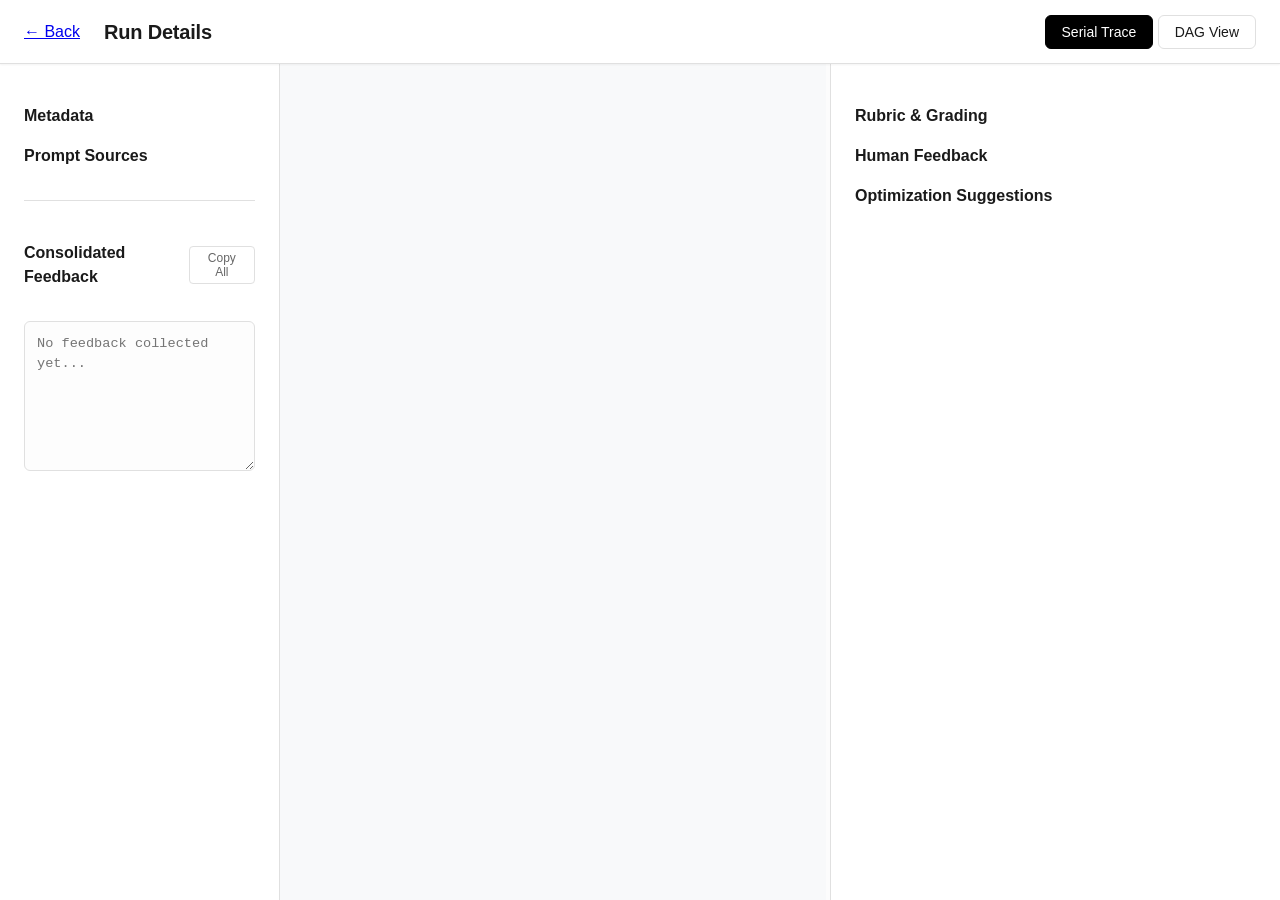
<file: app/run-details.html>
<!DOCTYPE html>
<html lang="en">
<head>
    <meta charset="UTF-8">
    <meta name="viewport" content="width=device-width, initial-scale=1.0">
    <title>Eval Dashboard - Run Details</title>
    <link rel="stylesheet" href="css/main.css">
    <link rel="stylesheet" href="css/run-details.css">
    <link rel="stylesheet" href="css/components.css">
</head>
<body>
    <header class="main-header">
        <div class="container">
            <div class="header-left">
                <a href="index.html" class="back-link">← Back</a>
                <h1 id="run-id-title">Run Details</h1>
            </div>
            <div class="view-controls">
                <button id="toggle-serial" class="active">Serial Trace</button>
                <button id="toggle-dag">DAG View</button>
            </div>
        </div>
    </header>

    <div class="details-layout">
        <!-- Left Panel: Metadata -->
        <aside class="panel left-panel">
            <section id="run-metadata">
                <h3>Metadata</h3>
                <div class="meta-content"></div>
            </section>
            <section id="prompt-sources">
                <h3>Prompt Sources</h3>
                <ul class="source-list"></ul>
            </section>
            <section id="consolidated-feedback-section">
                <div class="section-header">
                    <h3>Consolidated Feedback</h3>
                    <button class="small-btn" onclick="FeedbackSystem.copyConsolidatedFeedback()">Copy All</button>
                </div>
                <div id="consolidated-feedback-container">
                    <textarea id="consolidated-feedback-text" readonly placeholder="No feedback collected yet..."></textarea>
                </div>
            </section>
        </aside>

        <!-- Center Panel: Visualization -->
        <main class="panel center-panel">
            <div id="serial-view" class="vis-container">
                <div id="trace-container"></div>
            </div>
            <div id="dag-view" class="vis-container hidden">
                <div id="dag-canvas"></div>
            </div>
        </main>

        <!-- Resizer Handle -->
        <div class="resizer" id="drag-handle"></div>

        <!-- Right Panel: Feedback & Suggestions -->
        <aside class="panel right-panel">
            <section id="rubric-section">
                <h3>Rubric & Grading</h3>
                <div id="rubric-container"></div>
            </section>
            <section id="feedback-section">
                <h3>Human Feedback</h3>
                <div id="feedback-form-container"></div>
            </section>
            <section id="optimization-section">
                <h3>Optimization Suggestions</h3>
                <div id="suggestions-container"></div>
            </section>
        </aside>
    </div>

    <div id="feedback-modal" class="modal hidden">
        <div class="modal-content">
            <div class="modal-header">
                <h3 id="modal-title">Provide Feedback</h3>
                <button class="close-modal" onclick="FeedbackSystem.closeModal()">&times;</button>
            </div>
            <div class="modal-body">
                <div id="modal-context" class="modal-section">
                    <!-- Context about rubric/step/artifact will be here -->
                </div>
                <div class="modal-section">
                    <label for="modal-feedback-text">Your Suggestion:</label>
                    <textarea id="modal-feedback-text" class="form-control" placeholder="Describe the specific improvement..."></textarea>
                </div>
            </div>
            <div class="modal-footer">
                <button id="modal-submit-btn" class="active">Submit Feedback</button>
                <button onclick="FeedbackSystem.closeModal()">Cancel</button>
            </div>
        </div>
    </div>

    <script src="js/run-loader.js"></script>
    <script src="js/rubric-viewer.js"></script>
    <script src="js/trace-viewer.js"></script>
    <script src="js/dag-renderer.js"></script>
    <script src="js/feedback-system.js"></script>
    <script src="js/optimization-engine.js"></script>
    <script src="js/main.js"></script>
</body>
</html>
</file>
<file: app/css/main.css>
:root {
    --bg-color: #fcfcfc;
    --text-color: #1a1a1a;
    --primary-color: #000000;
    --primary-hover: #333333;
    --secondary-color: #666666;
    --success-color: #2e7d32;
    --warning-color: #ed6c02;
    --error-color: #d32f2f;
    --border-color: #e0e0e0;
    --panel-bg: #ffffff;
    --header-height: 64px;
    --highlight-color: #f5f5f5;
    --font-sans: "Inter", -apple-system, BlinkMacSystemFont, "Segoe UI", Roboto, "Helvetica Neue", Arial, sans-serif;
    --font-mono: "SF Mono", "Menlo", "Monaco", "Courier New", monospace;
    --shadow-sm: 0 1px 2px 0 rgba(0, 0, 0, 0.05);
    --shadow-md: 0 4px 6px -1px rgba(0, 0, 0, 0.1), 0 2px 4px -1px rgba(0, 0, 0, 0.06);
}

* {
    box-sizing: border-box;
}

body {
    font-family: var(--font-sans);
    margin: 0;
    background-color: var(--bg-color);
    color: var(--text-color);
    line-height: 1.5;
    font-size: 16px;
    -webkit-font-smoothing: antialiased;
}

.container {
    max-width: 1400px;
    margin: 0 auto;
    padding: 0 1.5rem;
}

.main-header {
    background-color: var(--panel-bg);
    border-bottom: 1px solid var(--border-color);
    height: var(--header-height);
    display: flex;
    align-items: center;
    position: sticky;
    top: 0;
    z-index: 100;
    box-shadow: var(--shadow-sm);
}

.main-header .container {
    display: flex;
    justify-content: space-between;
    align-items: center;
    width: 100%;
}

.header-left {
    display: flex;
    align-items: center;
    gap: 1.5rem;
}

h1 {
    font-size: 1.25rem;
    font-weight: 600;
    color: var(--text-color);
    letter-spacing: -0.01em;
}

h2 {
    font-size: 1.1rem;
    font-weight: 600;
}

h3 {
    font-size: 1rem;
    font-weight: 600;
    color: var(--text-color);
}

.hidden {
    display: none !important;
}

button {
    cursor: pointer;
    padding: 0.5rem 1rem;
    border: 1px solid var(--border-color);
    background: var(--panel-bg);
    border-radius: 6px;
    font-family: var(--font-sans);
    font-size: 0.875rem;
    font-weight: 500;
    color: var(--text-color);
    transition: all 0.2s ease;
}

button:hover {
    background-color: #f5f5f5;
    border-color: #ccc;
}

button.active {
    background-color: var(--primary-color);
    color: white;
    border-color: var(--primary-color);
}

button.active:hover {
    background-color: var(--primary-hover);
}

/* Modal Styles */
.modal {
    position: fixed;
    top: 0;
    left: 0;
    width: 100%;
    height: 100%;
    background: rgba(0,0,0,0.4);
    backdrop-filter: blur(2px);
    display: flex;
    justify-content: center;
    align-items: center;
    z-index: 1000;
}

.modal-content {
    background: white;
    width: 640px;
    max-width: 90%;
    border-radius: 12px;
    box-shadow: var(--shadow-md);
    display: flex;
    flex-direction: column;
    overflow: hidden;
}

.modal-header {
    padding: 1.25rem 1.5rem;
    border-bottom: 1px solid var(--border-color);
    display: flex;
    justify-content: space-between;
    align-items: center;
    background: #fafafa;
}

.modal-body {
    padding: 1.5rem;
    max-height: 70vh;
    overflow-y: auto;
}

.modal-footer {
    padding: 1.25rem 1.5rem;
    border-top: 1px solid var(--border-color);
    text-align: right;
    display: flex;
    justify-content: flex-end;
    gap: 0.75rem;
    background: #fafafa;
}

.modal-section {
    margin-bottom: 1.5rem;
}

.modal-section label {
    display: block;
    font-weight: 500;
    margin-bottom: 0.5rem;
    font-size: 0.9rem;
}

.close-modal {
    background: none;
    border: none;
    font-size: 1.5rem;
    cursor: pointer;
    color: var(--secondary-color);
    padding: 0;
    line-height: 1;
}

.close-modal:hover {
    background: none;
    color: var(--text-color);
}

.context-box {
    background: #f8f9fa;
    border: 1px solid var(--border-color);
    border-radius: 6px;
    padding: 1rem;
    font-size: 0.9rem;
    line-height: 1.6;
}

.context-tag {
    display: inline-block;
    background: #eef2ff;
    color: #4f46e5;
    padding: 2px 8px;
    border-radius: 99px;
    font-size: 0.75rem;
    font-weight: 600;
    margin-bottom: 0.5rem;
}

/* Scrollbar styling */
::-webkit-scrollbar {
    width: 8px;
    height: 8px;
}
::-webkit-scrollbar-track {
    background: transparent;
}
::-webkit-scrollbar-thumb {
    background: #d1d5db;
    border-radius: 4px;
}
::-webkit-scrollbar-thumb:hover {
    background: #9ca3af;
}
</file>
<file: app/css/run-details.css>
.details-layout {
    display: grid;
    grid-template-columns: 280px 1fr 4px 450px; /* Added 4px for resizer */
    height: calc(100vh - var(--header-height));
    overflow: hidden;
    background: var(--bg-color);
}

.resizer {
    width: 4px;
    background: transparent;
    cursor: col-resize;
    transition: background 0.2s;
    z-index: 100;
}

.resizer:hover, .resizer.active {
    background: var(--primary-color);
}

.panel {
    overflow-y: auto;
    padding: 1.5rem;
    background: var(--panel-bg);
}

.left-panel {
    border-right: 1px solid var(--border-color);
}

/* Remove right border from center panel, resizer separates them */
.center-panel {
    padding: 0;
    position: relative;
    background: #f8f9fa;
    border-right: none; 
}

/* Ensure right panel has a left border visually if resizer is transparent, or let resizer be the border */
.right-panel {
    border-left: 1px solid var(--border-color);
}

.vis-container {
    height: 100%;
    width: 100%;
}

#dag-canvas {
    height: 100%;
    width: 100%;
}

.source-list {
    list-style: none;
    padding: 0;
    margin: 0;
}

.source-item {
    padding: 0.5rem 0;
    border-bottom: 1px solid #eee;
    font-size: 0.9rem;
    color: var(--secondary-color);
}

/* Rubric Styles */
.rubric-list {
    margin-bottom: 2rem;
}

.rubric-item {
    border: 1px solid var(--border-color);
    border-radius: 8px;
    padding: 1rem;
    margin-bottom: 1rem;
    background: white;
    transition: all 0.2s ease;
}

.rubric-item:hover {
    box-shadow: var(--shadow-sm);
}

.rubric-item.highlighted {
    background-color: #fffbeb !important;
    border-color: #fbbf24 !important;
    box-shadow: 0 0 0 2px rgba(251, 191, 36, 0.2);
    z-index: 10;
    position: relative;
}

.rubric-header {
    display: flex;
    justify-content: space-between;
    align-items: flex-start;
    margin-bottom: 0.75rem;
}

.criterion-name {
    font-weight: 600;
    font-size: 0.95rem;
    color: var(--text-color);
    line-height: 1.3;
}

.criterion-score {
    font-weight: 600;
    font-size: 0.8rem;
    padding: 2px 8px;
    border-radius: 6px;
    white-space: nowrap;
    margin-left: 0.75rem;
}

.score-high { background: #ecfdf5; color: #059669; }
.score-med { background: #fffbeb; color: #d97706; }
.score-low { background: #fef2f2; color: #dc2626; }

.criterion-reasoning {
    font-size: 0.875rem;
    color: #4b5563;
    line-height: 1.5;
    margin-bottom: 0.75rem;
    padding: 0.75rem;
    background: #f9fafb;
    border-radius: 6px;
}

.related-links {
    font-size: 0.75rem;
    color: var(--secondary-color);
    margin-bottom: 0.5rem;
}

.link-badge {
    display: inline-block;
    background: #f3f4f6;
    padding: 2px 8px;
    border-radius: 99px;
    margin-right: 6px;
    cursor: pointer;
    border: 1px solid #e5e7eb;
    color: #4b5563;
    transition: all 0.2s;
}

.link-badge:hover {
    background: #e5e7eb;
    color: #111;
    border-color: #d1d5db;
}

.rubric-actions {
    margin-top: 0.75rem;
}

.small-btn {
    padding: 0.25rem 0.75rem;
    font-size: 0.75rem;
    background: white;
    border: 1px solid var(--border-color);
    color: var(--secondary-color);
    border-radius: 4px;
}

.small-btn:hover {
    background: #f9fafb;
    color: var(--text-color);
    border-color: #ccc;
}

.raw-rubric summary {
    font-size: 0.85rem;
    color: var(--secondary-color);
    cursor: pointer;
    margin-top: 1.5rem;
    font-weight: 500;
}

.raw-rubric pre {
    font-size: 0.75rem;
    background: #f8f9fa;
    padding: 1rem;
    border-radius: 6px;
    overflow-x: auto;
    white-space: pre-wrap;
    border: 1px solid var(--border-color);
    margin-top: 0.5rem;
}

/* Trace Viewer Styles */
.trace-list {
    padding: 1.5rem;
    max-width: 900px;
    margin: 0 auto;
}

.trace-item {
    background: white;
    border: 1px solid var(--border-color);
    border-left: 4px solid var(--secondary-color);
    margin-bottom: 1rem;
    padding: 1rem;
    border-radius: 6px;
    cursor: pointer;
    box-shadow: var(--shadow-sm);
    transition: transform 0.2s, box-shadow 0.2s;
}

.trace-item:hover {
    transform: translateY(-1px);
    box-shadow: var(--shadow-md);
}

.trace-item.highlighted {
    background: #f8fafc;
    border-left-color: var(--primary-color);
    box-shadow: 0 0 0 2px rgba(0, 0, 0, 0.1);
}

.trace-item.status-success { border-left-color: var(--success-color); }
.trace-item.status-error { border-left-color: var(--error-color); }

.trace-header {
    display: flex;
    justify-content: space-between;
    align-items: center;
    margin-bottom: 0.5rem;
}

.tool-name { 
    font-weight: 700; 
    font-family: var(--font-mono); 
    font-size: 0.95rem; 
    color: var(--text-color);
}

.idx {
    font-family: var(--font-mono);
    color: var(--secondary-color);
    font-size: 0.85rem;
    margin-right: 0.5rem;
}

.timestamp-pill {
    font-size: 0.75rem;
    color: #6b7280;
    background: #f3f4f6;
    padding: 2px 8px;
    border-radius: 4px;
    margin-left: auto;
    margin-right: 1rem;
}

.duration { font-size: 0.8rem; color: var(--secondary-color); }

.trace-preview {
    font-size: 0.9rem;
    color: #4b5563;
    white-space: nowrap;
    overflow: hidden;
    text-overflow: ellipsis;
    padding-top: 0.25rem;
}

.trace-item.expanded .trace-preview {
    white-space: normal;
    overflow: visible;
}

.trace-details {
    margin-top: 1rem;
    padding-top: 1rem;
    border-top: 1px solid #f3f4f6;
}

.trace-args, .trace-reasoning, .trace-result, .trace-tokens {
    margin-top: 1rem;
}

.trace-args strong, .trace-reasoning strong, .trace-result strong, .trace-tokens strong {
    display: block;
    font-size: 0.7rem;
    color: var(--secondary-color);
    margin-bottom: 0.35rem;
    text-transform: uppercase;
    letter-spacing: 0.05em;
    font-weight: 600;
}

.trace-reasoning p {
    margin: 0;
    font-size: 0.95rem;
    color: var(--text-color);
    line-height: 1.6;
    background: #f9fafb;
    padding: 0.75rem;
    border-radius: 6px;
    border-left: 3px solid #e5e7eb;
}

.trace-tokens {
    font-size: 0.8rem;
    color: #6b7280;
}

.code-block, .json-block {
    margin: 0;
    font-family: var(--font-mono);
    font-size: 0.85rem;
    white-space: pre-wrap;
    word-break: break-all;
    color: #1f2937;
    background: #f9fafb;
    padding: 0.75rem;
    border: 1px solid #e5e7eb;
    border-radius: 6px;
    max-height: 400px;
    overflow-y: auto;
}

/* Step Feedback Box */
.step-feedback-box {
    margin-top: 1.5rem;
    background: #f0fdf4; /* Light green background */
    border: 1px solid #bbf7d0;
    padding: 1.25rem;
    border-radius: 8px;
}

.step-feedback-box strong {
    display: block;
    color: #166534;
    font-size: 0.9rem;
    margin-bottom: 0.75rem;
}

.feedback-input {
    width: 100%;
    min-height: 100px;
    padding: 0.75rem;
    border: 1px solid #d1d5db;
    border-radius: 6px;
    font-family: var(--font-sans);
    font-size: 0.9rem;
    margin-bottom: 0.75rem;
    resize: vertical;
    background: white;
}

.feedback-input:focus {
    border-color: #22c55e;
    outline: none;
    box-shadow: 0 0 0 3px rgba(34, 197, 94, 0.1);
}

.step-feedback-actions {
    display: flex;
    justify-content: flex-end;
}

.small-btn.primary {
    background: #111827;
    color: white;
    border: none;
    padding: 0.5rem 1rem;
    font-weight: 500;
    font-size: 0.85rem;
    border-radius: 6px;
    cursor: pointer;
    transition: background 0.2s;
}

.small-btn.primary:hover {
    background: #000;
}

.small-btn.success {
    background: #16a34a !important;
    color: white !important;
}

/* Consolidated Feedback Styles */
#consolidated-feedback-section {
    margin-top: 2rem;
    border-top: 1px solid var(--border-color);
    padding-top: 1.5rem;
}

#consolidated-feedback-section .section-header {
    display: flex;
    justify-content: space-between;
    align-items: center;
    margin-bottom: 1rem;
}

#consolidated-feedback-text {
    width: 100%;
    height: 150px;
    font-size: 0.85rem;
    font-family: var(--font-mono);
    padding: 0.75rem;
    border: 1px solid var(--border-color);
    border-radius: 6px;
    background: #fdfdfd;
    resize: vertical;
    line-height: 1.5;
    color: #374151;
}
</file>
<file: app/css/components.css>
/* Reusable UI Components */

.card {
    background: white;
    border: 1px solid var(--border-color);
    border-radius: 8px;
    padding: 1.25rem;
    margin-bottom: 1.25rem;
    box-shadow: var(--shadow-sm);
    transition: transform 0.2s ease, box-shadow 0.2s ease;
}

.card:hover {
    transform: translateY(-1px);
    box-shadow: var(--shadow-md);
}

.badge {
    display: inline-flex;
    align-items: center;
    padding: 0.25rem 0.6rem;
    font-size: 0.75rem;
    font-weight: 500;
    border-radius: 99px;
    background: #f3f4f6;
    color: #374151;
    border: 1px solid transparent;
}

.form-group {
    margin-bottom: 1.25rem;
}

.form-group label {
    display: block;
    margin-bottom: 0.4rem;
    font-size: 0.9rem;
    font-weight: 500;
    color: var(--text-color);
}

.form-control {
    width: 100%;
    padding: 0.6rem 0.75rem;
    border: 1px solid var(--border-color);
    border-radius: 6px;
    font-family: var(--font-sans);
    font-size: 0.9rem;
    transition: border-color 0.2s, box-shadow 0.2s;
    background: #fff;
}

.form-control:focus {
    outline: none;
    border-color: var(--primary-color);
    box-shadow: 0 0 0 3px rgba(0, 0, 0, 0.05);
}

textarea.form-control {
    min-height: 100px;
    resize: vertical;
    line-height: 1.5;
}

/* Specific styling for direct rubric feedback */
.rubric-feedback-area {
    width: 100%;
    margin-top: 0.75rem;
    padding: 0.5rem;
    border: 1px solid var(--border-color);
    border-radius: 6px;
    font-family: var(--font-sans);
    font-size: 0.85rem;
    resize: vertical;
    background: #fafafa;
    min-height: 60px;
    transition: all 0.2s;
}

.rubric-feedback-area:focus {
    background: #fff;
    border-color: var(--primary-color);
    outline: none;
}
</file>
